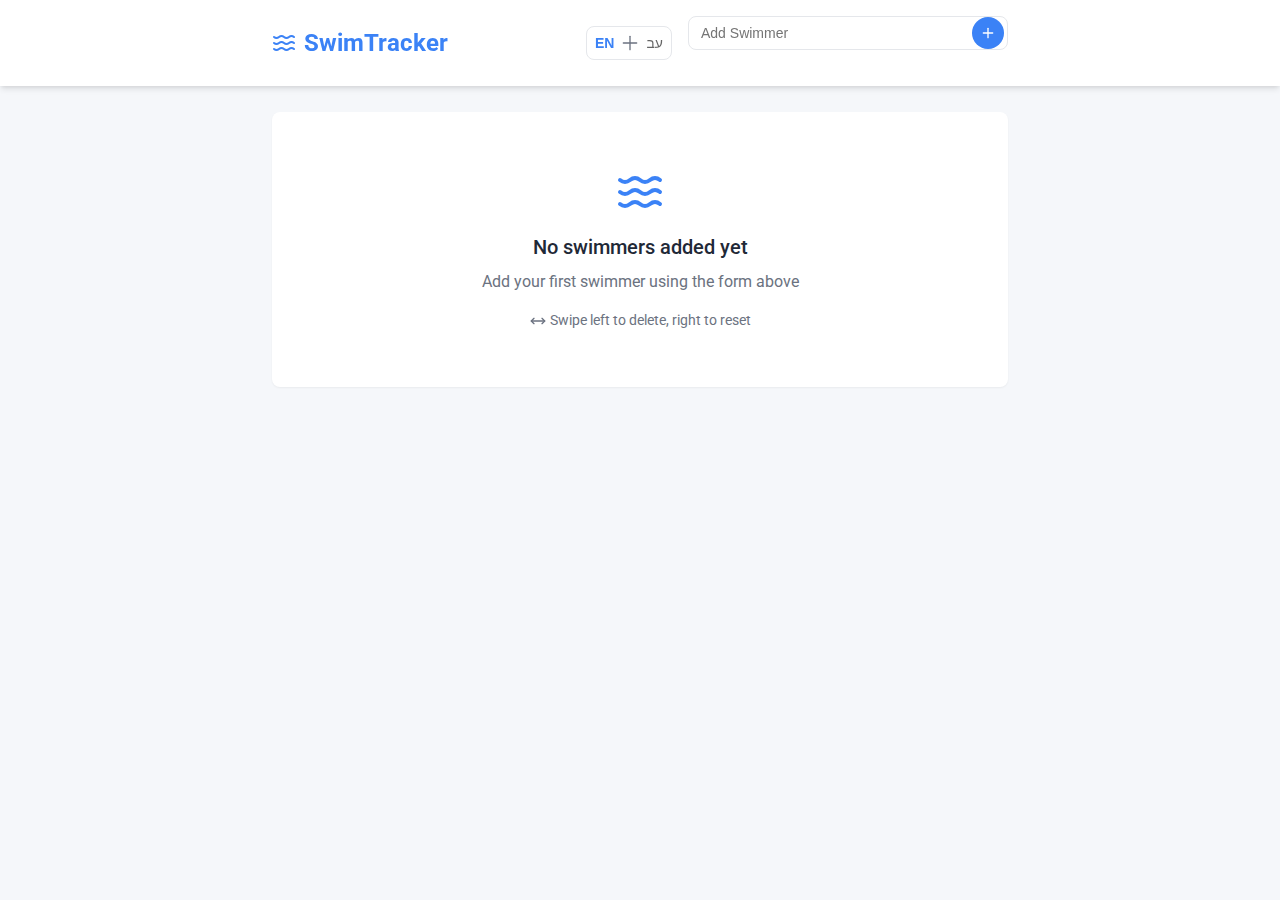
<file: index.html>
<!DOCTYPE html>
<html lang="en" dir="ltr">
<head>
  <meta charset="UTF-8">
  <meta name="viewport" content="width=device-width, initial-scale=1.0">
  <title>SwimTracker - Lap Counter for Instructors</title>
  <meta name="description" content="Track lap counts for swimmers with easy-to-use swipe gestures">
  <link rel="preconnect" href="https://fonts.googleapis.com">
  <link rel="preconnect" href="https://fonts.gstatic.com" crossorigin>
  <link href="https://fonts.googleapis.com/css2?family=Roboto:wght@400;500;700&display=swap" rel="stylesheet">
  <link rel="stylesheet" href="styles.css">
</head>
<body>
  <div class="app">
    <header class="header">
      <div class="container">
        <div class="header-content">
          <div class="title-container">
            <h1 class="app-title">
              <svg class="waves-icon" xmlns="http://www.w3.org/2000/svg" width="24" height="24" viewBox="0 0 24 24" fill="none" stroke="currentColor" stroke-width="2" stroke-linecap="round" stroke-linejoin="round">
                <path d="M2 6c.6.5 1.2 1 2.5 1C7 7 7 5 9.5 5c2.6 0 2.4 2 5 2 2.5 0 2.5-2 5-2 1.3 0 1.9.5 2.5 1"></path>
                <path d="M2 12c.6.5 1.2 1 2.5 1 2.5 0 2.5-2 5-2 2.6 0 2.4 2 5 2 2.5 0 2.5-2 5-2 1.3 0 1.9.5 2.5 1"></path>
                <path d="M2 18c.6.5 1.2 1 2.5 1 2.5 0 2.5-2 5-2 2.6 0 2.4 2 5 2 2.5 0 2.5-2 5-2 1.3 0 1.9.5 2.5 1"></path>
              </svg>
              <span id="appTitle">SwimTracker</span>
            </h1>
            <button id="languageToggle" class="language-toggle" type="button">
              <span id="enLabel" class="active-language">EN</span>
              <svg xmlns="http://www.w3.org/2000/svg" width="16" height="16" viewBox="0 0 24 24" fill="none" stroke="currentColor" stroke-width="2" stroke-linecap="round" stroke-linejoin="round">
                <path d="M2 12h20"></path>
                <path d="M12 2v20"></path>
              </svg>
              <span id="heLabel">עב</span>
            </button>
          </div>
          <form id="addSwimmerForm" class="add-swimmer-form">
            <div class="input-wrapper">
              <input type="text" id="swimmerName" placeholder="Add Swimmer" class="swimmer-input" />
              <button type="submit" class="add-button" aria-label="Add Swimmer">
                <svg xmlns="http://www.w3.org/2000/svg" width="16" height="16" viewBox="0 0 24 24" fill="none" stroke="currentColor" stroke-width="2" stroke-linecap="round" stroke-linejoin="round">
                  <path d="M5 12h14"></path>
                  <path d="M12 5v14"></path>
                </svg>
              </button>
            </div>
            <p id="errorMessage" class="error-message"></p>
          </form>
        </div>
      </div>
    </header>

    <main class="main-content">
      <div class="container">
        <div id="swimmersList" class="swimmers-list">
          <!-- Swimmers will be added here dynamically -->
        </div>
        
        <div id="emptyState" class="empty-state hidden">
          <div class="empty-state-inner">
            <svg class="waves-icon-large" xmlns="http://www.w3.org/2000/svg" width="48" height="48" viewBox="0 0 24 24" fill="none" stroke="currentColor" stroke-width="2" stroke-linecap="round" stroke-linejoin="round">
              <path d="M2 6c.6.5 1.2 1 2.5 1C7 7 7 5 9.5 5c2.6 0 2.4 2 5 2 2.5 0 2.5-2 5-2 1.3 0 1.9.5 2.5 1"></path>
              <path d="M2 12c.6.5 1.2 1 2.5 1 2.5 0 2.5-2 5-2 2.6 0 2.4 2 5 2 2.5 0 2.5-2 5-2 1.3 0 1.9.5 2.5 1"></path>
              <path d="M2 18c.6.5 1.2 1 2.5 1 2.5 0 2.5-2 5-2 2.6 0 2.4 2 5 2 2.5 0 2.5-2 5-2 1.3 0 1.9.5 2.5 1"></path>
            </svg>
            <h2 class="empty-title">No swimmers added yet</h2>
            <p class="empty-text">Add your first swimmer using the form above</p>
            <div class="swipe-hint">
              <svg xmlns="http://www.w3.org/2000/svg" width="16" height="16" viewBox="0 0 24 24" fill="none" stroke="currentColor" stroke-width="2" stroke-linecap="round" stroke-linejoin="round">
                <path d="M18 8L22 12L18 16"></path>
                <path d="M6 8L2 12L6 16"></path>
                <path d="M2 12H22"></path>
              </svg>
              <span>Swipe left to delete, right to reset</span>
            </div>
          </div>
        </div>
      </div>
    </main>
  </div>

  <script src="app.js"></script>
</body>
</html>
</file>
<file: styles.css>
:root {
  --primary-color: #3b82f6;
  --primary-dark: #2563eb;
  --accent-color: #10b981;
  --accent-dark: #059669;
  --danger-color: #ef4444;
  --warning-color: #f59e0b;
  --background-color: #f5f7fa;
  --card-background: #ffffff;
  --text-color: #1f2937;
  --text-muted: #6b7280;
  --border-color: #e5e7eb;
  --shadow-sm: 0 1px 2px 0 rgba(0, 0, 0, 0.05);
  --shadow: 0 4px 6px -1px rgba(0, 0, 0, 0.1), 0 2px 4px -1px rgba(0, 0, 0, 0.06);
  --radius: 0.5rem;
  
  /* Direction-related variables */
  --direction: ltr;
  --start: left;
  --end: right;
  --text-align: left;
}

* {
  margin: 0;
  padding: 0;
  box-sizing: border-box;
}

body {
  font-family: 'Roboto', -apple-system, BlinkMacSystemFont, 'Segoe UI', Oxygen, Ubuntu, Cantarell, 'Open Sans', 'Helvetica Neue', sans-serif;
  background-color: var(--background-color);
  color: var(--text-color);
  line-height: 1.5;
  min-height: 100vh;
  direction: var(--direction);
}

.container {
  width: 100%;
  max-width: 768px;
  margin: 0 auto;
  padding: 0 1rem;
}

.header {
  position: fixed;
  top: 0;
  left: 0;
  right: 0;
  background-color: var(--card-background);
  box-shadow: var(--shadow);
  z-index: 10;
  padding: 1rem 0;
}

.header-content {
  display: flex;
  flex-direction: column;
  gap: 1rem;
}

@media (min-width: 640px) {
  .header-content {
    flex-direction: row;
    justify-content: space-between;
    align-items: center;
  }
}

.title-container {
  display: flex;
  justify-content: space-between;
  align-items: center;
  width: 100%;
}

.app-title {
  display: flex;
  align-items: center;
  font-size: 1.5rem;
  font-weight: 700;
  color: var(--primary-color);
}

.language-toggle {
  display: flex;
  align-items: center;
  background-color: var(--card-background);
  border: 1px solid var(--border-color);
  border-radius: var(--radius);
  padding: 0.5rem;
  font-size: 0.875rem;
  cursor: pointer;
  transition: all 0.2s ease;
}

.language-toggle:hover {
  border-color: var(--primary-color);
}

.language-toggle svg {
  margin: 0 0.5rem;
  color: var(--text-muted);
}

.language-toggle span {
  opacity: 0.6;
  transition: opacity 0.2s ease;
}

.language-toggle .active-language {
  opacity: 1;
  font-weight: 600;
  color: var(--primary-color);
}

.waves-icon {
  margin-right: 0.5rem;
  stroke: var(--primary-color);
}

.waves-icon-large {
  margin-bottom: 1rem;
  stroke: var(--primary-color);
}

.add-swimmer-form {
  width: 100%;
}

@media (min-width: 640px) {
  .add-swimmer-form {
    max-width: 20rem;
  }
}

.input-wrapper {
  position: relative;
  display: flex;
  align-items: center;
}

.swimmer-input {
  width: 100%;
  padding: 0.5rem 2.5rem 0.5rem 0.75rem;
  border: 1px solid var(--border-color);
  border-radius: var(--radius);
  font-size: 0.875rem;
  outline: none;
  transition: border-color 0.2s;
}

.swimmer-input:focus {
  border-color: var(--primary-color);
}

.add-button {
  position: absolute;
  right: 0.25rem;
  display: flex;
  align-items: center;
  justify-content: center;
  width: 2rem;
  height: 2rem;
  background-color: var(--primary-color);
  color: white;
  border: none;
  border-radius: 9999px;
  cursor: pointer;
  transition: background-color 0.2s;
}

.add-button:hover {
  background-color: var(--primary-dark);
}

.error-message {
  font-size: 0.75rem;
  color: var(--danger-color);
  margin-top: 0.25rem;
  min-height: 1rem;
}

.main-content {
  padding-top: 9rem;
  padding-bottom: 1.5rem;
}

@media (min-width: 640px) {
  .main-content {
    padding-top: 6rem;
  }
}

.swimmers-list {
  display: flex;
  flex-direction: column;
  gap: 0.75rem;
}

.swimmer-card-wrapper {
  position: relative;
  overflow: hidden;
}

.delete-indicator {
  position: absolute;
  top: 0;
  bottom: 0;
  left: 0;
  display: flex;
  align-items: center;
  padding: 0 1.5rem;
  height: 100%;
  background-color: var(--danger-color);
  color: white;
  pointer-events: none;
  transition: opacity 0.2s;
  opacity: 0;
}

.reset-indicator {
  position: absolute;
  top: 0;
  bottom: 0;
  right: 0;
  display: flex;
  align-items: center;
  padding: 0 1.5rem;
  height: 100%;
  background-color: var(--warning-color);
  color: white;
  pointer-events: none;
  transition: opacity 0.2s;
  opacity: 0;
}

.swimmer-card {
  background-color: var(--card-background);
  border-radius: var(--radius);
  box-shadow: var(--shadow-sm);
  overflow: hidden;
  touch-action: pan-x;
  user-select: none;
  transition: transform 0.2s;
}

.swimmer-card-content {
  padding: 1rem;
  display: flex;
  flex-direction: column;
  background-color: var(--card-background);
}

@media (min-width: 640px) {
  .swimmer-card-content {
    flex-direction: row;
    align-items: center;
    justify-content: space-between;
  }
}

.swimmer-info {
  flex: 1;
  margin-bottom: 0.75rem;
}

@media (min-width: 640px) {
  .swimmer-info {
    margin-bottom: 0;
  }
}

.swimmer-name {
  font-size: 1.125rem;
  font-weight: 500;
}

.lap-controls {
  display: flex;
  align-items: center;
  align-self: flex-end;
}

@media (min-width: 640px) {
  .lap-controls {
    align-self: auto;
  }
}

.decrement-button {
  display: flex;
  align-items: center;
  justify-content: center;
  width: 2.5rem;
  height: 2.5rem;
  background-color: transparent;
  color: var(--text-color);
  border: 1px solid var(--border-color);
  border-radius: 9999px;
  cursor: pointer;
  margin-right: 0.75rem;
  transition: background-color 0.2s;
}

.decrement-button:hover {
  background-color: var(--background-color);
}

.lap-counter {
  display: flex;
  flex-direction: column;
  align-items: center;
  width: 4rem;
}

.lap-count {
  font-size: 1.5rem;
  font-weight: 700;
  color: var(--primary-color);
}

.lap-label {
  font-size: 0.75rem;
  color: var(--text-muted);
}

.increment-button {
  display: flex;
  align-items: center;
  justify-content: center;
  width: 3.5rem;
  height: 3.5rem;
  background-color: var(--accent-color);
  color: white;
  border: none;
  border-radius: 9999px;
  cursor: pointer;
  margin-left: 0.75rem;
  transition: background-color 0.2s;
}

.increment-button:hover {
  background-color: var(--accent-dark);
}

.empty-state {
  background-color: var(--card-background);
  border-radius: var(--radius);
  box-shadow: var(--shadow-sm);
  padding: 1.5rem;
  text-align: center;
  margin-top: 1rem;
}

.empty-state-inner {
  display: flex;
  flex-direction: column;
  align-items: center;
  justify-content: center;
  padding: 2rem 0;
}

.empty-title {
  font-size: 1.25rem;
  font-weight: 500;
  margin-bottom: 0.5rem;
}

.empty-text {
  color: var(--text-muted);
  margin-bottom: 1rem;
  text-align: center;
}

.swipe-hint {
  display: flex;
  align-items: center;
  justify-content: center;
  font-size: 0.875rem;
  color: var(--text-muted);
  text-align: center;
  padding: 0 1rem;
  animation: pulse 2s infinite;
}

.swipe-hint svg {
  margin-right: 0.25rem;
  flex-shrink: 0;
}

.hidden {
  display: none;
}

@keyframes pulse {
  0%, 100% {
    opacity: 0.7;
  }
  50% {
    opacity: 1;
  }
}

/* RTL overrides */
html[dir="rtl"] {
  --direction: rtl;
  --start: right;
  --end: left;
  --text-align: right;
}

html[dir="rtl"] .waves-icon {
  margin-right: 0;
  margin-left: 0.5rem;
}

html[dir="rtl"] .swipe-hint svg {
  margin-right: 0;
  margin-left: 0.25rem;
}

html[dir="rtl"] .add-button {
  right: auto;
  left: 0.25rem;
}

html[dir="rtl"] .swimmer-input {
  padding: 0.5rem 0.75rem 0.5rem 2.5rem;
}

html[dir="rtl"] .decrement-button {
  margin-right: 0;
  margin-left: 0.75rem;
}

html[dir="rtl"] .increment-button {
  margin-left: 0;
  margin-right: 0.75rem;
}

html[dir="rtl"] .delete-indicator {
  left: auto;
  right: 0;
}

html[dir="rtl"] .reset-indicator {
  right: auto;
  left: 0;
}

html[dir="rtl"] .delete-indicator svg {
  margin-right: 0;
  margin-left: 0.5rem;
}

html[dir="rtl"] .reset-indicator svg {
  margin-left: 0;
  margin-right: 0.5rem;
}
</file>
